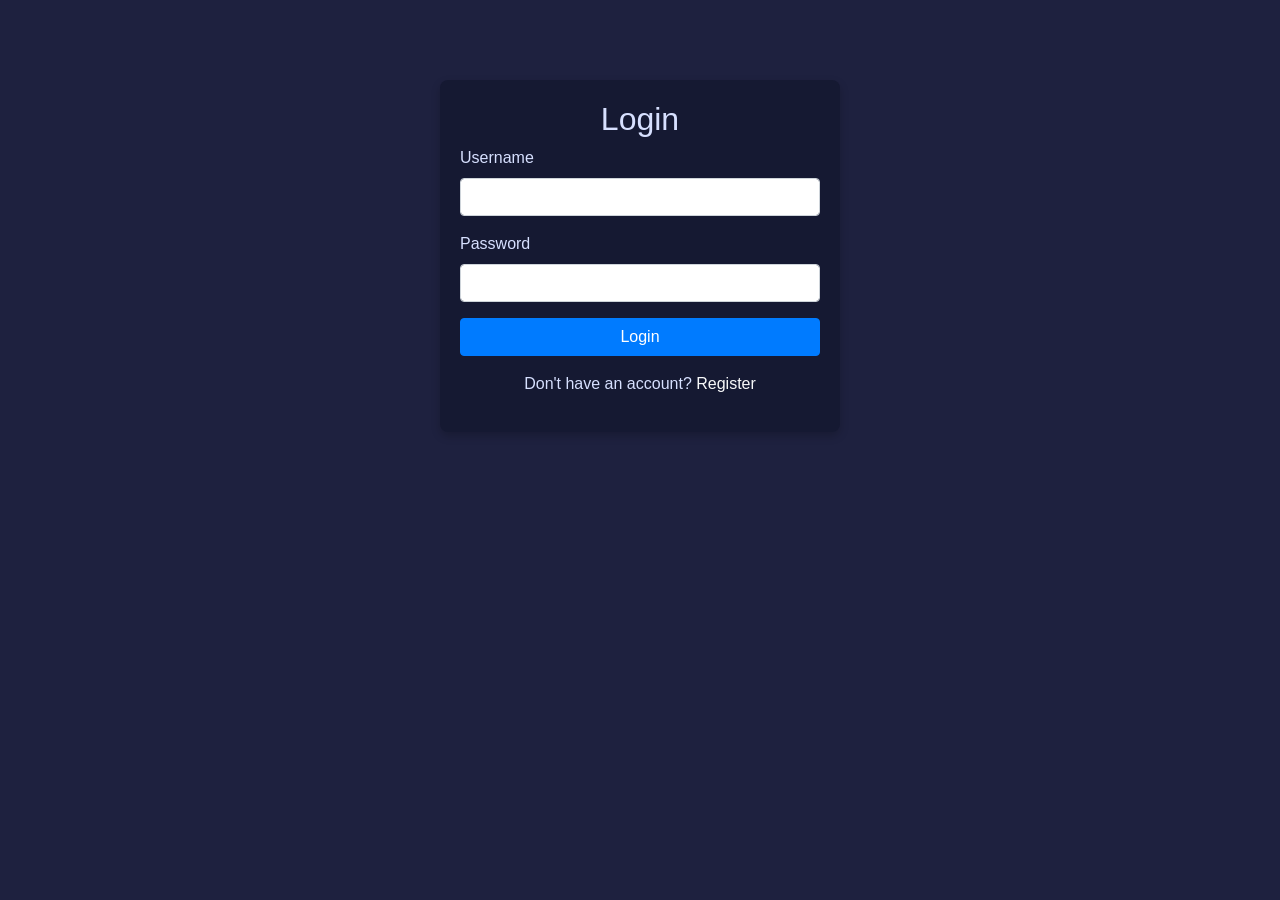
<file: pomodoro/templates/login.html>
<!DOCTYPE html>
<html lang="en">
<head>
  <meta charset="UTF-8">
  <meta name="viewport" content="width=device-width, initial-scale=1">
  <title>Login</title>
  <!-- Bootstrap CSS -->
  <link rel="stylesheet" href="https://stackpath.bootstrapcdn.com/bootstrap/4.5.2/css/bootstrap.min.css">
  <style>
    body { background-color: #1e213f; color: #d7e0ff; }
    .login-container {
      max-width: 400px;
      margin: 80px auto;
      padding: 20px;
      background: #151932;
      border-radius: 8px;
      box-shadow: 0 4px 10px rgba(0,0,0,0.2);
    }
  </style>
</head>
<body>
  <div class="login-container">
    <h2 class="text-center">Login</h2>
    <form action="/login" method="POST">
      <div class="form-group">
        <label for="username">Username</label>
        <input type="text" name="username" class="form-control" required>
      </div>
      <div class="form-group">
        <label for="password">Password</label>
        <input type="password" name="password" class="form-control" required>
      </div>
      <button type="submit" class="btn btn-primary btn-block">Login</button>
    </form>
    <p class="text-center mt-3">Don't have an account? <a href="/register" class="text-light">Register</a></p>
  </div>
</body>
</html>
</file>
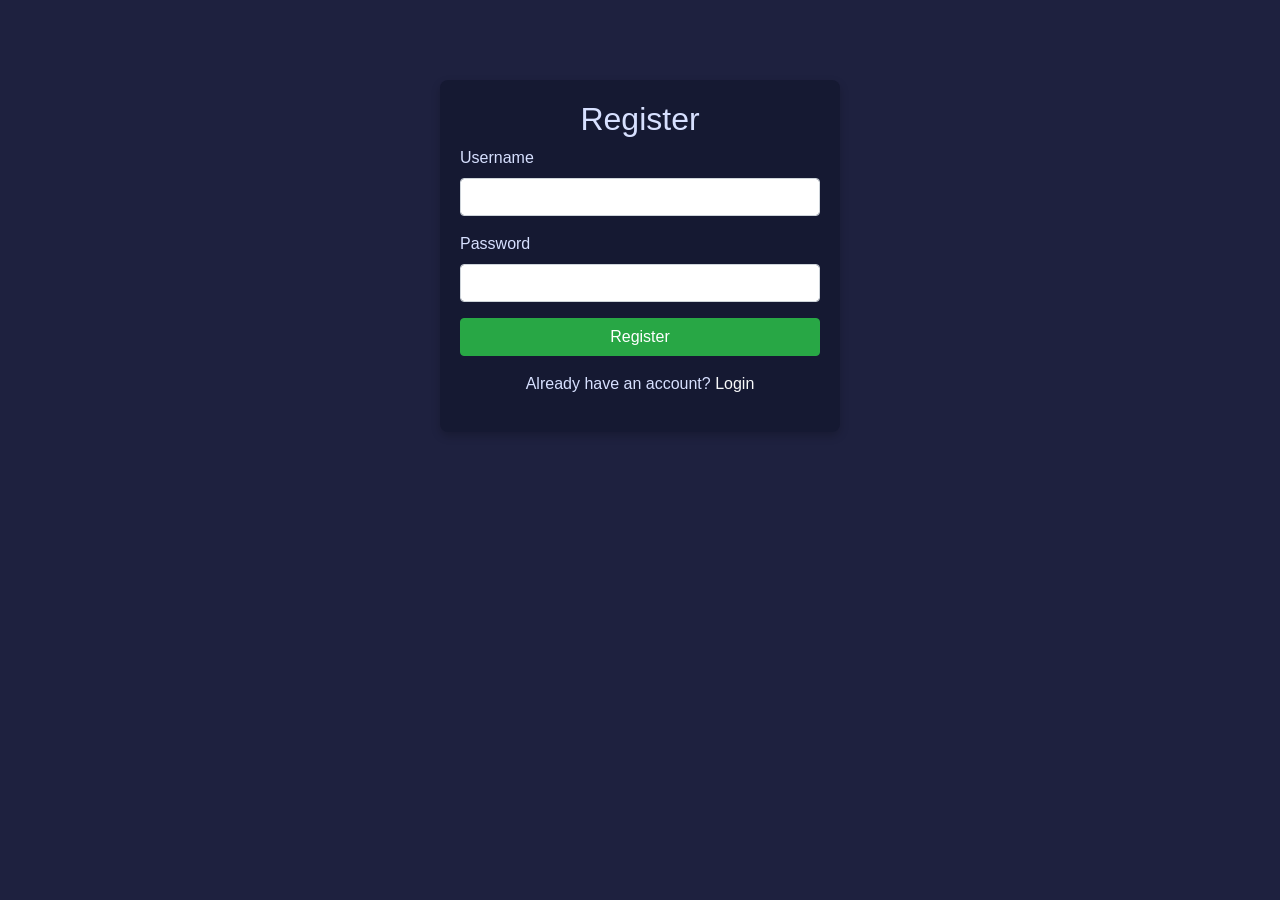
<file: pomodoro/templates/register.html>
<!DOCTYPE html>
<html lang="en">
<head>
  <meta charset="UTF-8">
  <meta name="viewport" content="width=device-width, initial-scale=1">
  <title>Register</title>
  <!-- Bootstrap CSS -->
  <link rel="stylesheet" href="https://stackpath.bootstrapcdn.com/bootstrap/4.5.2/css/bootstrap.min.css">
  <style>
    body { background-color: #1e213f; color: #d7e0ff; }
    .register-container {
      max-width: 400px;
      margin: 80px auto;
      padding: 20px;
      background: #151932;
      border-radius: 8px;
      box-shadow: 0 4px 10px rgba(0,0,0,0.2);
    }
  </style>
</head>
<body>
  <div class="register-container">
    <h2 class="text-center">Register</h2>
    <form action="/register" method="POST">
      <div class="form-group">
        <label for="username">Username</label>
        <input type="text" name="username" class="form-control" required>
      </div>
      <div class="form-group">
        <label for="password">Password</label>
        <input type="password" name="password" class="form-control" required>
      </div>
      <button type="submit" class="btn btn-success btn-block">Register</button>
    </form>
    <p class="text-center mt-3">Already have an account? <a href="/login" class="text-light">Login</a></p>
  </div>
</body>
</html>
</file>
